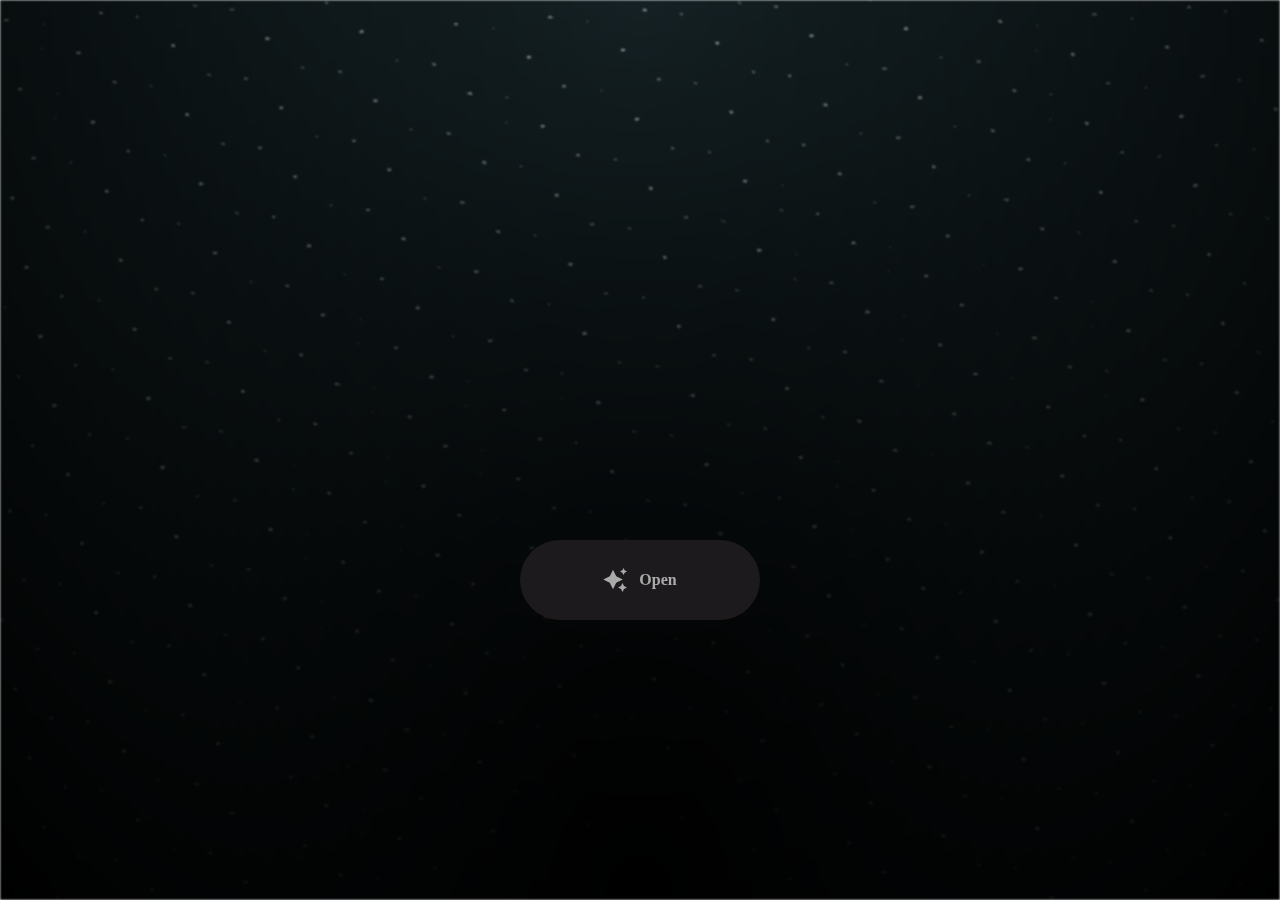
<file: index.html>
<html lang="en">

<head>
  <meta charset="UTF-8">
  <meta name="viewport" content="width=device-width, initial-scale=1.0">
  <link rel="shortcut icon" href="images/gift.png" type="image/x-icon">
  <link rel="stylesheet" href="css/index.css">

  <!-- Document Title -->
  <title>Please Open It</title>
</head>

<body>
  <!-- Background -->
  <div class="night"></div>

  <!-- Title -->
  <h1 class="title"></h1>

  <!-- Button -->
  <div style="position: absolute; top: 60vh; width: 100%; display: flex; justify-content: center;">
    <a href="flower.html" class="btn">
      <svg height="24" width="24" fill="#FFFFFF" viewBox="0 0 24 24" data-name="Layer 1" id="Layer_1" class="sparkle">
        <path
          d="M10,21.236,6.755,14.745.264,11.5,6.755,8.255,10,1.764l3.245,6.491L19.736,11.5l-6.491,3.245ZM18,21l1.5,3L21,21l3-1.5L21,18l-1.5-3L18,18l-3,1.5ZM19.333,4.667,20.5,7l1.167-2.333L24,3.5,21.667,2.333,20.5,0,19.333,2.333,17,3.5Z">
        </path>
      </svg>

      <span class="text">Open</span>
    </a>
  </div>

  <script src="js/index.js"></script>
</body>

</html>
</file>
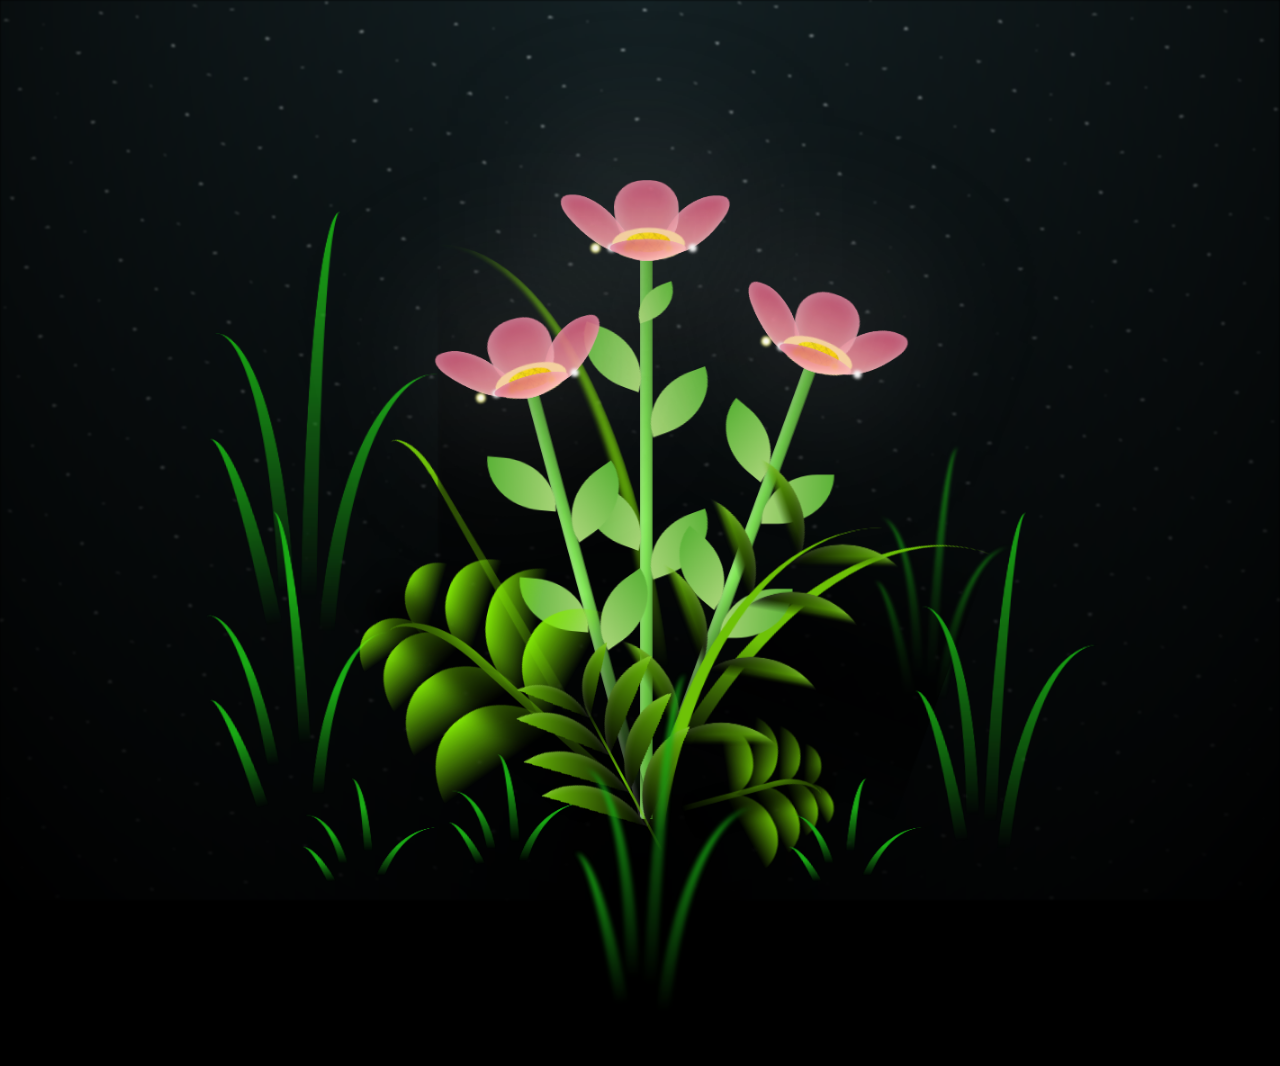
<file: flower.html>
<!DOCTYPE html>
<html lang="en">

<head>
  <meta charset="UTF-8">
  <meta http-equiv="X-UA-Compatible" content="IE=edge">
  <meta name="viewport" content="width=device-width, initial-scale=1.0">
  <link rel="shortcut icon" href="images/gift.png" type="image/x-icon">
  <link rel="stylesheet" href="css/style.css">

  <!-- Document Title -->
  <title>CIEE ULTAH</title>
</head>

<body class="not-loaded">
  <!-- Background -->
  <div class="night"></div>

  <!-- Flower -->
  <div class="flowers">
    <div class="flower flower--1" style="background-color: #5CB338;">
      <div class="flower__leafs flower__leafs--1">
        <div class="flower__leaf flower__leaf--1" ></div>
        <div class="flower__leaf flower__leaf--2"></div>
        <div class="flower__leaf flower__leaf--3"></div>
        <div class="flower__leaf flower__leaf--4"></div>
        <div class="flower__white-circle"></div>

        <div class="flower__light flower__light--1"></div>
        <div class="flower__light flower__light--2"></div>
        <div class="flower__light flower__light--3"></div>
        <div class="flower__light flower__light--4"></div>
        <div class="flower__light flower__light--5"></div>
        <div class="flower__light flower__light--6"></div>
        <div class="flower__light flower__light--7"></div>
        <div class="flower__light flower__light--8"></div>

      </div>
      <div class="flower__line">
        <div class="flower__line__leaf flower__line__leaf--1"></div>
        <div class="flower__line__leaf flower__line__leaf--2"></div>
        <div class="flower__line__leaf flower__line__leaf--3"></div>
        <div class="flower__line__leaf flower__line__leaf--4"></div>
        <div class="flower__line__leaf flower__line__leaf--5"></div>
      </div>
    </div>

    <div class="flower flower--2">
      <div class="flower__leafs flower__leafs--2">
        <div class="flower__leaf flower__leaf--1"></div>
        <div class="flower__leaf flower__leaf--2"></div>
        <div class="flower__leaf flower__leaf--3"></div>
        <div class="flower__leaf flower__leaf--4"></div>
        <div class="flower__white-circle"></div>

        <div class="flower__light flower__light--1"></div>
        <div class="flower__light flower__light--2"></div>
        <div class="flower__light flower__light--3"></div>
        <div class="flower__light flower__light--4"></div>
        <div class="flower__light flower__light--5"></div>
        <div class="flower__light flower__light--6"></div>
        <div class="flower__light flower__light--7"></div>
        <div class="flower__light flower__light--8"></div>

      </div>
      <div class="flower__line">
        <div class="flower__line__leaf flower__line__leaf--1"></div>
        <div class="flower__line__leaf flower__line__leaf--2"></div>
        <div class="flower__line__leaf flower__line__leaf--3"></div>
        <div class="flower__line__leaf flower__line__leaf--4"></div>
      </div>
    </div>

    <div class="flower flower--3">
      <div class="flower__leafs flower__leafs--3">
        <div class="flower__leaf flower__leaf--1"></div>
        <div class="flower__leaf flower__leaf--2"></div>
        <div class="flower__leaf flower__leaf--3"></div>
        <div class="flower__leaf flower__leaf--4"></div>
        <div class="flower__white-circle"></div>

        <div class="flower__light flower__light--1"></div>
        <div class="flower__light flower__light--2"></div>
        <div class="flower__light flower__light--3"></div>
        <div class="flower__light flower__light--4"></div>
        <div class="flower__light flower__light--5"></div>
        <div class="flower__light flower__light--6"></div>
        <div class="flower__light flower__light--7"></div>
        <div class="flower__light flower__light--8"></div>

      </div>
      <div class="flower__line">
        <div class="flower__line__leaf flower__line__leaf--1"></div>
        <div class="flower__line__leaf flower__line__leaf--2"></div>
        <div class="flower__line__leaf flower__line__leaf--3"></div>
        <div class="flower__line__leaf flower__line__leaf--4"></div>
      </div>
    </div>

    <div class="grow-ans" style="--d:1.2s">
      <div class="flower__g-long">
        <div class="flower__g-long__top"></div>
        <div class="flower__g-long__bottom"></div>
      </div>
    </div>

    <div class="growing-grass">
      <div class="flower__grass flower__grass--1">
        <div class="flower__grass--top"></div>
        <div class="flower__grass--bottom"></div>
        <div class="flower__grass__leaf flower__grass__leaf--1"></div>
        <div class="flower__grass__leaf flower__grass__leaf--2"></div>
        <div class="flower__grass__leaf flower__grass__leaf--3"></div>
        <div class="flower__grass__leaf flower__grass__leaf--4"></div>
        <div class="flower__grass__leaf flower__grass__leaf--5"></div>
        <div class="flower__grass__leaf flower__grass__leaf--6"></div>
        <div class="flower__grass__leaf flower__grass__leaf--7"></div>
        <div class="flower__grass__leaf flower__grass__leaf--8"></div>
        <div class="flower__grass__overlay"></div>
      </div>
    </div>

    <div class="growing-grass">
      <div class="flower__grass flower__grass--2">
        <div class="flower__grass--top"></div>
        <div class="flower__grass--bottom"></div>
        <div class="flower__grass__leaf flower__grass__leaf--1"></div>
        <div class="flower__grass__leaf flower__grass__leaf--2"></div>
        <div class="flower__grass__leaf flower__grass__leaf--3"></div>
        <div class="flower__grass__leaf flower__grass__leaf--4"></div>
        <div class="flower__grass__leaf flower__grass__leaf--5"></div>
        <div class="flower__grass__leaf flower__grass__leaf--6"></div>
        <div class="flower__grass__leaf flower__grass__leaf--7"></div>
        <div class="flower__grass__leaf flower__grass__leaf--8"></div>
        <div class="flower__grass__overlay"></div>
      </div>
    </div>

    <div class="grow-ans" style="--d:2.4s">
      <div class="flower__g-right flower__g-right--1">
        <div class="leaf"></div>
      </div>
    </div>

    <div class="grow-ans" style="--d:2.8s">
      <div class="flower__g-right flower__g-right--2">
        <div class="leaf"></div>
      </div>
    </div>

    <div class="grow-ans" style="--d:2.8s">
      <div class="flower__g-front">
        <div class="flower__g-front__leaf-wrapper flower__g-front__leaf-wrapper--1">
          <div class="flower__g-front__leaf"></div>
        </div>
        <div class="flower__g-front__leaf-wrapper flower__g-front__leaf-wrapper--2">
          <div class="flower__g-front__leaf"></div>
        </div>
        <div class="flower__g-front__leaf-wrapper flower__g-front__leaf-wrapper--3">
          <div class="flower__g-front__leaf"></div>
        </div>
        <div class="flower__g-front__leaf-wrapper flower__g-front__leaf-wrapper--4">
          <div class="flower__g-front__leaf"></div>
        </div>
        <div class="flower__g-front__leaf-wrapper flower__g-front__leaf-wrapper--5">
          <div class="flower__g-front__leaf"></div>
        </div>
        <div class="flower__g-front__leaf-wrapper flower__g-front__leaf-wrapper--6">
          <div class="flower__g-front__leaf"></div>
        </div>
        <div class="flower__g-front__leaf-wrapper flower__g-front__leaf-wrapper--7">
          <div class="flower__g-front__leaf"></div>
        </div>
        <div class="flower__g-front__leaf-wrapper flower__g-front__leaf-wrapper--8">
          <div class="flower__g-front__leaf"></div>
        </div>
        <div class="flower__g-front__line"></div>
      </div>
    </div>

    <div class="grow-ans" style="--d:3.2s">
      <div class="flower__g-fr">
        <div class="leaf"></div>
        <div class="flower__g-fr__leaf flower__g-fr__leaf--1"></div>
        <div class="flower__g-fr__leaf flower__g-fr__leaf--2"></div>
        <div class="flower__g-fr__leaf flower__g-fr__leaf--3"></div>
        <div class="flower__g-fr__leaf flower__g-fr__leaf--4"></div>
        <div class="flower__g-fr__leaf flower__g-fr__leaf--5"></div>
        <div class="flower__g-fr__leaf flower__g-fr__leaf--6"></div>
        <div class="flower__g-fr__leaf flower__g-fr__leaf--7"></div>
        <div class="flower__g-fr__leaf flower__g-fr__leaf--8"></div>
      </div>
    </div>

    <div class="long-g long-g--0">
      <div class="grow-ans" style="--d:3s">
        <div class="leaf leaf--0"></div>
      </div>
      <div class="grow-ans" style="--d:2.2s">
        <div class="leaf leaf--1"></div>
      </div>
      <div class="grow-ans" style="--d:3.4s">
        <div class="leaf leaf--2"></div>
      </div>
      <div class="grow-ans" style="--d:3.6s">
        <div class="leaf leaf--3"></div>
      </div>
    </div>

    <div class="long-g long-g--1">
      <div class="grow-ans" style="--d:3.6s">
        <div class="leaf leaf--0"></div>
      </div>
      <div class="grow-ans" style="--d:3.8s">
        <div class="leaf leaf--1"></div>
      </div>
      <div class="grow-ans" style="--d:4s">
        <div class="leaf leaf--2"></div>
      </div>
      <div class="grow-ans" style="--d:4.2s">
        <div class="leaf leaf--3"></div>
      </div>
    </div>

    <div class="long-g long-g--2">
      <div class="grow-ans" style="--d:4s">
        <div class="leaf leaf--0"></div>
      </div>
      <div class="grow-ans" style="--d:4.2s">
        <div class="leaf leaf--1"></div>
      </div>
      <div class="grow-ans" style="--d:4.4s">
        <div class="leaf leaf--2"></div>
      </div>
      <div class="grow-ans" style="--d:4.6s">
        <div class="leaf leaf--3"></div>
      </div>
    </div>

    <div class="long-g long-g--3">
      <div class="grow-ans" style="--d:4s">
        <div class="leaf leaf--0"></div>
      </div>
      <div class="grow-ans" style="--d:4.2s">
        <div class="leaf leaf--1"></div>
      </div>
      <div class="grow-ans" style="--d:3s">
        <div class="leaf leaf--2"></div>
      </div>
      <div class="grow-ans" style="--d:3.6s">
        <div class="leaf leaf--3"></div>
      </div>
    </div>

    <div class="long-g long-g--4">
      <div class="grow-ans" style="--d:4s">
        <div class="leaf leaf--0"></div>
      </div>
      <div class="grow-ans" style="--d:4.2s">
        <div class="leaf leaf--1"></div>
      </div>
      <div class="grow-ans" style="--d:3s">
        <div class="leaf leaf--2"></div>
      </div>
      <div class="grow-ans" style="--d:3.6s">
        <div class="leaf leaf--3"></div>
      </div>
    </div>

    <div class="long-g long-g--5">
      <div class="grow-ans" style="--d:4s">
        <div class="leaf leaf--0"></div>
      </div>
      <div class="grow-ans" style="--d:4.2s">
        <div class="leaf leaf--1"></div>
      </div>
      <div class="grow-ans" style="--d:3s">
        <div class="leaf leaf--2"></div>
      </div>
      <div class="grow-ans" style="--d:3.6s">
        <div class="leaf leaf--3"></div>
      </div>
    </div>

    <div class="long-g long-g--6">
      <div class="grow-ans" style="--d:4.2s">
        <div class="leaf leaf--0"></div>
      </div>
      <div class="grow-ans" style="--d:4.4s">
        <div class="leaf leaf--1"></div>
      </div>
      <div class="grow-ans" style="--d:4.6s">
        <div class="leaf leaf--2"></div>
      </div>
      <div class="grow-ans" style="--d:4.8s">
        <div class="leaf leaf--3"></div>
      </div>
    </div>

    <div class="long-g long-g--7">
      <div class="grow-ans" style="--d:3s">
        <div class="leaf leaf--0"></div>
      </div>
      <div class="grow-ans" style="--d:3.2s">
        <div class="leaf leaf--1"></div>
      </div>
      <div class="grow-ans" style="--d:3.5s">
        <div class="leaf leaf--2"></div>
      </div>
      <div class="grow-ans" style="--d:3.6s">
        <div class="leaf leaf--3"></div>
      </div>
    </div>
  </div>

  <!-- Title -->
  <h1 class="title"><span id="title"></span></h1>
</body>

</html>

<!-- Import Javascript -->
<script src="js/main.js"></script>
</file>
<file: css/index.css>
*,
*::after,
*::before {
  padding: 0;
  margin: 0;
  box-sizing: border-box;
}

:root {
  --dark-color: #000;
}

.night {
  position: fixed;
  left: 50%;
  top: 0;
  transform: translateX(-50%);
  width: 100%;
  height: 100%;
  filter: blur(0.1vmin);
  background-image: radial-gradient(ellipse at top, transparent 0%, var(--dark-color)), radial-gradient(ellipse at bottom, var(--dark-color), rgba(145, 233, 255, 0.2)), repeating-linear-gradient(220deg, rgb(0, 0, 0) 0px, rgb(0, 0, 0) 19px, transparent 19px, transparent 22px), repeating-linear-gradient(189deg, rgb(0, 0, 0) 0px, rgb(0, 0, 0) 19px, transparent 19px, transparent 22px), repeating-linear-gradient(148deg, rgb(0, 0, 0) 0px, rgb(0, 0, 0) 19px, transparent 19px, transparent 22px), linear-gradient(90deg, rgb(255, 255, 250), rgb(240, 240, 240));
}

.title {
  position: absolute;
  top: 0;
  left: 0;
  color: white;
  font-family: 'Courier New', Courier, monospace;

  display: flex;
  flex-wrap: wrap;
  justify-content: center;
  align-content: center;
  align-items: center;

  width: 100%;
  height: 100vh;
  text-shadow: 0 0 20px white;
  letter-spacing: 0px;
}

@media (min-width: 500px) {
  .title {
    letter-spacing: 20px;
  }
}

@keyframes typing {
  from {
    opacity: 0;
  }

  to {
    opacity: 1;
  }
}

/* Terapkan animasi dengan delay */
.title span {
  opacity: 0;
  animation: typing 1s ease forwards;
  animation-delay: var(--delay);
}

a {
  text-decoration: none;
}

.btn {
  border: none;
  width: 15em;
  height: 5em;
  border-radius: 3em;
  display: flex;
  justify-content: center;
  align-items: center;
  gap: 12px;
  background: #1C1A1C;
  cursor: pointer;
  transition: all 450ms ease-in-out;
}

.sparkle {
  fill: #AAAAAA;
  transition: all 800ms ease;
}

.text {
  font-weight: 600;
  color: #AAAAAA;
  font-size: medium;
}

.btn:hover {
  background: linear-gradient(0deg, #A47CF3, #683FEA);
  box-shadow: inset 0px 1px 0px 0px rgba(255, 255, 255, 0.4),
    inset 0px -4px 0px 0px rgba(0, 0, 0, 0.2),
    0px 0px 0px 4px rgba(255, 255, 255, 0.2),
    0px 0px 180px 0px #9917FF;
  transform: translateY(-2px);
}

.btn:hover .text {
  color: white;
}

.btn:hover .sparkle {
  fill: white;
  transform: scale(1.2);
}
</file>
<file: css/style.css>
*,
*::after,
*::before {
  padding: 0;
  margin: 0;
  box-sizing: border-box;
}

:root {
  --dark-color: #000;
}

.title {
  position: absolute;
  width: 100%;
  text-align: center;
  margin-top: 25px;
  top: 0;
  left: 0;
  color: white;
  font-family: 'Courier New', Courier, monospace;
  font-size: 50px;
  text-shadow: 0px 0px 20px white;
}

body {
  display: flex;
  align-items: flex-end;
  justify-content: center;
  min-height: 100vh;
  background-color: var(--dark-color);
  overflow: hidden;
  perspective: 1000px;
}

.night {
  position: fixed;
  left: 50%;
  top: 0;
  transform: translateX(-50%);
  width: 100%;
  height: 100%;
  filter: blur(0.1vmin);
  background-image: radial-gradient(ellipse at top, transparent 0%, var(--dark-color)), radial-gradient(ellipse at bottom, var(--dark-color), rgba(145, 233, 255, 0.2)), repeating-linear-gradient(220deg, rgb(0, 0, 0) 0px, rgb(0, 0, 0) 19px, transparent 19px, transparent 22px), repeating-linear-gradient(189deg, rgb(0, 0, 0) 0px, rgb(0, 0, 0) 19px, transparent 19px, transparent 22px), repeating-linear-gradient(148deg, rgb(0, 0, 0) 0px, rgb(0, 0, 0) 19px, transparent 19px, transparent 22px), linear-gradient(90deg, rgb(255, 255, 250), rgb(240, 240, 240));
}

.flowers {
  position: relative;
  transform: scale(0.9);
}

.flower {
  position: absolute;
  bottom: 10vmin;
  transform-origin: bottom center;
  z-index: 10;
  --fl-speed: 0.8s;
}

.flower--1 {
  animation: moving-flower-1 4s linear infinite;
}

.flower--1 .flower__line {
  height: 70vmin;
  animation-delay: 0.3s;
}

.flower--1 .flower__line__leaf--1 {
  animation: blooming-leaf-right var(--fl-speed) 1.6s backwards;
}

.flower--1 .flower__line__leaf--2 {
  animation: blooming-leaf-right var(--fl-speed) 1.4s backwards;
}

.flower--1 .flower__line__leaf--3 {
  animation: blooming-leaf-left var(--fl-speed) 1.2s backwards;
}

.flower--1 .flower__line__leaf--4 {
  animation: blooming-leaf-left var(--fl-speed) 1s backwards;
}

.flower--1 .flower__line__leaf--5 {
  animation: blooming-leaf-right var(--fl-speed) 1.8s backwards;
}

.flower--1 .flower__line__leaf--6 {
  animation: blooming-leaf-left var(--fl-speed) 2s backwards;
}

.flower--2 {
  left: 50%;
  transform: rotate(20deg);
  animation: moving-flower-2 4s linear infinite;
}

.flower--2 .flower__line {
  height: 60vmin;
  animation-delay: 0.6s;
}

.flower--2 .flower__line__leaf--1 {
  animation: blooming-leaf-right var(--fl-speed) 1.9s backwards;
}

.flower--2 .flower__line__leaf--2 {
  animation: blooming-leaf-right var(--fl-speed) 1.7s backwards;
}

.flower--2 .flower__line__leaf--3 {
  animation: blooming-leaf-left var(--fl-speed) 1.5s backwards;
}

.flower--2 .flower__line__leaf--4 {
  animation: blooming-leaf-left var(--fl-speed) 1.3s backwards;
}

.flower--3 {
  left: 50%;
  transform: rotate(-15deg);
  animation: moving-flower-3 4s linear infinite;
}

.flower--3 .flower__line {
  animation-delay: 0.9s;
}

.flower--3 .flower__line__leaf--1 {
  animation: blooming-leaf-right var(--fl-speed) 2.5s backwards;
}

.flower--3 .flower__line__leaf--2 {
  animation: blooming-leaf-right var(--fl-speed) 2.3s backwards;
}

.flower--3 .flower__line__leaf--3 {
  animation: blooming-leaf-left var(--fl-speed) 2.1s backwards;
}

.flower--3 .flower__line__leaf--4 {
  animation: blooming-leaf-left var(--fl-speed) 1.9s backwards;
}

.flower__leafs {
  position: relative;
  animation: blooming-flower 2s backwards;
}

.flower__leafs--1 {
  animation-delay: 1.1s;
}

.flower__leafs--2 {
  animation-delay: 1.4s;
}

.flower__leafs--3 {
  animation-delay: 1.7s;
}

.flower__leafs::after {
  content: "";
  position: absolute;
  left: 0;
  top: 0;
  transform: translate(-50%, -100%);
  width: 8vmin;
  height: 8vmin;
  background-color: #9f9f9f;
  filter: blur(10vmin);
}

.flower__leaf {
  position: absolute;
  bottom: 0;
  left: 50%;
  width: 8vmin;
  height: 11vmin;
  border-radius: 51% 49% 47% 53%/44% 45% 55% 69%;
  background-color: #a7ffee;
  background-image: linear-gradient(to top, #FFABAB, #D14D72);
  transform-origin: bottom center;
  opacity: 0.9;
  box-shadow: inset 0 0 2vmin rgba(255, 255, 255, 0.5);
}

.flower__leaf--1 {
  transform: translate(-10%, 1%) rotateY(40deg) rotateX(-50deg);
}

.flower__leaf--2 {
  transform: translate(-50%, -4%) rotateX(40deg);
}

.flower__leaf--3 {
  transform: translate(-90%, 0%) rotateY(45deg) rotateX(50deg);
}

.flower__leaf--4 {
  width: 8vmin;
  height: 8vmin;
  transform-origin: bottom left;
  border-radius: 4vmin 10vmin 4vmin 4vmin;
  transform: translate(0%, 18%) rotateX(70deg) rotate(-43deg);
  background-image: #d14d72;
  z-index: 1;
  opacity: 0.8;
  -webkit-transform: translate(0%, 18%) rotateX(70deg) rotate(-43deg);
  -moz-transform: translate(0%, 18%) rotateX(70deg) rotate(-43deg);
  -ms-transform: translate(0%, 18%) rotateX(70deg) rotate(-43deg);
  -o-transform: translate(0%, 18%) rotateX(70deg) rotate(-43deg);
}

.flower__white-circle {
  position: absolute;
  left: -3.5vmin;
  top: -3vmin;
  width: 9vmin;
  height: 4vmin;
  border-radius: 50%;
  background-color: #fdd6a0;
}

.flower__white-circle::after {
  content: "";
  position: absolute;
  left: 50%;
  top: 45%;
  transform: translate(-50%, -50%);
  width: 60%;
  height: 60%;
  border-radius: inherit;
  background-image: repeating-linear-gradient(135deg, rgba(0, 0, 0, 0.03) 0px, rgba(0, 0, 0, 0.03) 1px, transparent 1px, transparent 12px), repeating-linear-gradient(45deg, rgba(0, 0, 0, 0.03) 0px, rgba(0, 0, 0, 0.03) 1px, transparent 1px, transparent 12px), repeating-linear-gradient(67.5deg, rgba(0, 0, 0, 0.03) 0px, rgba(0, 0, 0, 0.03) 1px, transparent 1px, transparent 12px), repeating-linear-gradient(135deg, rgba(0, 0, 0, 0.03) 0px, rgba(0, 0, 0, 0.03) 1px, transparent 1px, transparent 12px), repeating-linear-gradient(45deg, rgba(0, 0, 0, 0.03) 0px, rgba(0, 0, 0, 0.03) 1px, transparent 1px, transparent 12px), repeating-linear-gradient(112.5deg, rgba(0, 0, 0, 0.03) 0px, rgba(0, 0, 0, 0.03) 1px, transparent 1px, transparent 12px), repeating-linear-gradient(112.5deg, rgba(0, 0, 0, 0.03) 0px, rgba(0, 0, 0, 0.03) 1px, transparent 1px, transparent 12px), repeating-linear-gradient(45deg, rgba(0, 0, 0, 0.03) 0px, rgba(0, 0, 0, 0.03) 1px, transparent 1px, transparent 12px), repeating-linear-gradient(22.5deg, rgba(0, 0, 0, 0.03) 0px, rgba(0, 0, 0, 0.03) 1px, transparent 1px, transparent 12px), repeating-linear-gradient(45deg, rgba(0, 0, 0, 0.03) 0px, rgba(0, 0, 0, 0.03) 1px, transparent 1px, transparent 12px), repeating-linear-gradient(22.5deg, rgba(0, 0, 0, 0.03) 0px, rgba(0, 0, 0, 0.03) 1px, transparent 1px, transparent 12px), repeating-linear-gradient(135deg, rgba(0, 0, 0, 0.03) 0px, rgba(0, 0, 0, 0.03) 1px, transparent 1px, transparent 12px), repeating-linear-gradient(157.5deg, rgba(0, 0, 0, 0.03) 0px, rgba(0, 0, 0, 0.03) 1px, transparent 1px, transparent 12px), repeating-linear-gradient(67.5deg, rgba(0, 0, 0, 0.03) 0px, rgba(0, 0, 0, 0.03) 1px, transparent 1px, transparent 12px), repeating-linear-gradient(67.5deg, rgba(0, 0, 0, 0.03) 0px, rgba(0, 0, 0, 0.03) 1px, transparent 1px, transparent 12px), linear-gradient(90deg, rgb(255, 235, 18), rgb(255, 206, 0));
}

.flower__line {
  height: 55vmin;
  width: 1.5vmin;
  background-image: linear-gradient(to left, rgba(0, 0, 0, 0.2), transparent, rgba(255, 255, 255, 0.2)), linear-gradient(to top, transparent 5%, #84e959, #5CB338);
  box-shadow: inset 0 0 2px rgba(0, 0, 0, 0.5);
  animation: grow-flower-tree 4s backwards;
}

.flower__line__leaf {
  --w: 7vmin;
  --h: calc(var(--w) + 2vmin);
  position: absolute;
  top: 20%;
  left: 90%;
  width: var(--w);
  height: var(--h);
  border-top-right-radius: var(--h);
  border-bottom-left-radius: var(--h);
  background-image: linear-gradient(to top, #A7D477, #5CB338);
}

.flower__line__leaf--1 {
  transform: rotate(70deg) rotateY(30deg);
}

.flower__line__leaf--2 {
  top: 45%;
  transform: rotate(70deg) rotateY(30deg);
}

.flower__line__leaf--3,
.flower__line__leaf--4,
.flower__line__leaf--6 {
  border-top-right-radius: 0;
  border-bottom-left-radius: 0;
  border-top-left-radius: var(--h);
  border-bottom-right-radius: var(--h);
  left: -460%;
  top: 12%;
  transform: rotate(-70deg) rotateY(30deg);
}

.flower__line__leaf--4 {
  top: 40%;
}

.flower__line__leaf--5 {
  top: 0;
  transform-origin: left;
  transform: rotate(70deg) rotateY(30deg) scale(0.6);
}

.flower__line__leaf--6 {
  top: -2%;
  left: -450%;
  transform-origin: right;
  transform: rotate(-70deg) rotateY(30deg) scale(0.6);
}

.flower__light {
  position: absolute;
  bottom: 0vmin;
  width: 1vmin;
  height: 1vmin;
  background-color: rgb(255, 251, 0);
  border-radius: 50%;
  filter: blur(0.2vmin);
  animation: light-ans 4s linear infinite backwards;
}

.flower__light:nth-child(odd) {
  background-color: #fff;
}

.flower__light--1 {
  left: -2vmin;
  animation-delay: 1s;
}

.flower__light--2 {
  left: 3vmin;
  animation-delay: 0.5s;
}

.flower__light--3 {
  left: -6vmin;
  animation-delay: 0.3s;
}

.flower__light--4 {
  left: 6vmin;
  animation-delay: 0.9s;
}

.flower__light--5 {
  left: -1vmin;
  animation-delay: 1.5s;
}

.flower__light--6 {
  left: -4vmin;
  animation-delay: 3s;
}

.flower__light--7 {
  left: 3vmin;
  animation-delay: 2s;
}

.flower__light--8 {
  left: -6vmin;
  animation-delay: 3.5s;
}

.flower__grass {
  --c: #82e806;
  --line-w: 1.5vmin;
  position: absolute;
  bottom: 12vmin;
  left: -7vmin;
  display: flex;
  flex-direction: column;
  align-items: flex-end;
  z-index: 20;
  transform-origin: bottom center;
  transform: rotate(-48deg) rotateY(40deg);
}

.flower__grass--1 {
  animation: moving-grass 2s linear infinite;
}

.flower__grass--2 {
  left: 2vmin;
  bottom: 10vmin;
  transform: scale(0.5) rotate(75deg) rotateX(10deg) rotateY(-200deg);
  opacity: 0.8;
  z-index: 0;
  animation: moving-grass--2 1.5s linear infinite;
}

.flower__grass--top {
  width: 7vmin;
  height: 10vmin;
  border-top-right-radius: 100%;
  border-right: var(--line-w) solid var(--c);
  transform-origin: bottom center;
  transform: rotate(-2deg);
}

.flower__grass--bottom {
  margin-top: -2px;
  width: var(--line-w);
  height: 25vmin;
  background-image: linear-gradient(to top, transparent, var(--c));
}

.flower__grass__leaf {
  --size: 10vmin;
  position: absolute;
  width: calc(var(--size) * 2.1);
  height: var(--size);
  border-top-left-radius: var(--size);
  border-top-right-radius: var(--size);
  background-image: linear-gradient(to top, transparent, transparent 30%, var(--c));
  z-index: 100;
}

.flower__grass__leaf--1 {
  top: -6%;
  left: 30%;
  --size: 6vmin;
  transform: rotate(-20deg);
  animation: growing-grass-ans--1 2s 2.6s backwards;
}

@keyframes growing-grass-ans--1 {
  0% {
    transform-origin: bottom left;
    transform: rotate(-20deg) scale(0);
  }
}

.flower__grass__leaf--2 {
  top: -5%;
  left: -110%;
  --size: 6vmin;
  transform: rotate(10deg);
  animation: growing-grass-ans--2 2s 2.4s linear backwards;
}

@keyframes growing-grass-ans--2 {
  0% {
    transform-origin: bottom right;
    transform: rotate(10deg) scale(0);
  }
}

.flower__grass__leaf--3 {
  top: 5%;
  left: 60%;
  --size: 8vmin;
  transform: rotate(-18deg) rotateX(-20deg);
  animation: growing-grass-ans--3 2s 2.2s linear backwards;
}

@keyframes growing-grass-ans--3 {
  0% {
    transform-origin: bottom left;
    transform: rotate(-18deg) rotateX(-20deg) scale(0);
  }
}

.flower__grass__leaf--4 {
  top: 6%;
  left: -135%;
  --size: 8vmin;
  transform: rotate(2deg);
  animation: growing-grass-ans--4 2s 2s linear backwards;
}

@keyframes growing-grass-ans--4 {
  0% {
    transform-origin: bottom right;
    transform: rotate(2deg) scale(0);
  }
}

.flower__grass__leaf--5 {
  top: 20%;
  left: 60%;
  --size: 10vmin;
  transform: rotate(-24deg) rotateX(-20deg);
  animation: growing-grass-ans--5 2s 1.8s linear backwards;
}

@keyframes growing-grass-ans--5 {
  0% {
    transform-origin: bottom left;
    transform: rotate(-24deg) rotateX(-20deg) scale(0);
  }
}

.flower__grass__leaf--6 {
  top: 22%;
  left: -180%;
  --size: 10vmin;
  transform: rotate(10deg);
  animation: growing-grass-ans--6 2s 1.6s linear backwards;
}

@keyframes growing-grass-ans--6 {
  0% {
    transform-origin: bottom right;
    transform: rotate(10deg) scale(0);
  }
}

.flower__grass__leaf--7 {
  top: 39%;
  left: 70%;
  --size: 10vmin;
  transform: rotate(-10deg);
  animation: growing-grass-ans--7 2s 1.4s linear backwards;
}

@keyframes growing-grass-ans--7 {
  0% {
    transform-origin: bottom left;
    transform: rotate(-10deg) scale(0);
  }
}

.flower__grass__leaf--8 {
  top: 40%;
  left: -215%;
  --size: 11vmin;
  transform: rotate(10deg);
  animation: growing-grass-ans--8 2s 1.2s linear backwards;
}

@keyframes growing-grass-ans--8 {
  0% {
    transform-origin: bottom right;
    transform: rotate(10deg) scale(0);
  }
}

.flower__grass__overlay {
  position: absolute;
  top: -10%;
  right: 0%;
  width: 100%;
  height: 100%;
  background-color: rgba(0, 0, 0, 0.6);
  filter: blur(1.5vmin);
  z-index: 100;
}

.flower__g-long {
  --w: 2vmin;
  --h: 6vmin;
  --c: #6EC207;
  position: absolute;
  bottom: 10vmin;
  left: -3vmin;
  transform-origin: bottom center;
  transform: rotate(-30deg) rotateY(-20deg);
  display: flex;
  flex-direction: column;
  align-items: flex-end;
  animation: flower-g-long-ans 3s linear infinite;
}

@keyframes flower-g-long-ans {

  0%,
  100% {
    transform: rotate(-30deg) rotateY(-20deg);
  }

  50% {
    transform: rotate(-32deg) rotateY(-20deg);
  }
}

.flower__g-long__top {
  top: calc(var(--h) * -1);
  width: calc(var(--w) + 1vmin);
  height: var(--h);
  border-top-right-radius: 100%;
  border-right: 0.7vmin solid var(--c);
  transform: translate(-0.7vmin, 1vmin);
}

.flower__g-long__bottom {
  width: var(--w);
  height: 50vmin;
  transform-origin: bottom center;
  background-image: linear-gradient(to top, transparent 30%, var(--c));
  box-shadow: inset 0 0 2px rgba(0, 0, 0, 0.5);
  -webkit-clip-path: polygon(35% 0, 65% 1%, 100% 100%, 0% 100%);
  clip-path: polygon(35% 0, 65% 1%, 100% 100%, 0% 100%);
}

.flower__g-right {
  position: absolute;
  bottom: 6vmin;
  left: -2vmin;
  transform-origin: bottom left;
  transform: rotate(20deg);
}

.flower__g-right .leaf {
  width: 30vmin;
  height: 50vmin;
  border-top-left-radius: 100%;
  border-left: 2vmin solid #6EC207;
  background-image: linear-gradient(to bottom, transparent, var(--dark-color) 60%);
  -webkit-mask-image: linear-gradient(to top, transparent 30%, #fff 60%);
}

.flower__g-right--1 {
  animation: flower-g-right-ans 2.5s linear infinite;
}

.flower__g-right--2 {
  left: 5vmin;
  transform: rotateY(-180deg);
  animation: flower-g-right-ans--2 3s linear infinite;
}

.flower__g-right--2 .leaf {
  height: 75vmin;
  filter: blur(0.3vmin);
  opacity: 0.8;
}

@keyframes flower-g-right-ans {

  0%,
  100% {
    transform: rotate(20deg);
  }

  50% {
    transform: rotate(24deg) rotateX(-20deg);
  }
}

@keyframes flower-g-right-ans--2 {

  0%,
  100% {
    transform: rotateY(-180deg) rotate(0deg) rotateX(-20deg);
  }

  50% {
    transform: rotateY(-180deg) rotate(6deg) rotateX(-20deg);
  }
}

.flower__g-front {
  position: absolute;
  bottom: 6vmin;
  left: 2.5vmin;
  z-index: 100;
  transform-origin: bottom center;
  transform: rotate(-28deg) rotateY(30deg) scale(1.04);
  animation: flower__g-front-ans 2s linear infinite;
}

@keyframes flower__g-front-ans {

  0%,
  100% {
    transform: rotate(-28deg) rotateY(30deg) scale(1.04);
  }

  50% {
    transform: rotate(-35deg) rotateY(40deg) scale(1.04);
  }
}

.flower__g-front__line {
  width: 0.3vmin;
  height: 20vmin;
  background-image: linear-gradient(to top, transparent, #6EC207, transparent 100%);
  position: relative;
}

.flower__g-front__leaf-wrapper {
  position: absolute;
  top: 0;
  left: 0;
  transform-origin: bottom left;
  transform: rotate(10deg);
}

.flower__g-front__leaf-wrapper:nth-child(even) {
  left: 0vmin;
  transform: rotateY(-180deg) rotate(5deg);
  animation: flower__g-front__leaf-left-ans 1s ease-in backwards;
}

.flower__g-front__leaf-wrapper:nth-child(odd) {
  animation: flower__g-front__leaf-ans 1s ease-in backwards;
}

.flower__g-front__leaf-wrapper--1 {
  top: -8vmin;
  transform: scale(0.7);
  animation: flower__g-front__leaf-ans 1s 5.5s ease-in backwards !important;
}

.flower__g-front__leaf-wrapper--2 {
  top: -8vmin;
  transform: rotateY(-180deg) scale(0.7) !important;
  animation: flower__g-front__leaf-left-ans-2 1s 4.6s ease-in backwards !important;
}

.flower__g-front__leaf-wrapper--3 {
  top: -3vmin;
  animation: flower__g-front__leaf-ans 1s 4.6s ease-in backwards;
}

.flower__g-front__leaf-wrapper--4 {
  top: -3vmin;
  transform: rotateY(-180deg) scale(0.9) !important;
  animation: flower__g-front__leaf-left-ans-2 1s 4.6s ease-in backwards !important;
}

@keyframes flower__g-front__leaf-left-ans-2 {
  0% {
    transform: rotateY(-180deg) scale(0);
  }
}

.flower__g-front__leaf-wrapper--5,
.flower__g-front__leaf-wrapper--6 {
  top: 2vmin;
}

.flower__g-front__leaf-wrapper--7,
.flower__g-front__leaf-wrapper--8 {
  top: 6.5vmin;
}

.flower__g-front__leaf-wrapper--2 {
  animation-delay: 5.2s !important;
}

.flower__g-front__leaf-wrapper--3 {
  animation-delay: 4.9s !important;
}

.flower__g-front__leaf-wrapper--5 {
  animation-delay: 4.3s !important;
}

.flower__g-front__leaf-wrapper--6 {
  animation-delay: 4.1s !important;
}

.flower__g-front__leaf-wrapper--7 {
  animation-delay: 3.8s !important;
}

.flower__g-front__leaf-wrapper--8 {
  animation-delay: 3.5s !important;
}

@keyframes flower__g-front__leaf-ans {
  0% {
    transform: rotate(10deg) scale(0);
  }
}

@keyframes flower__g-front__leaf-left-ans {
  0% {
    transform: rotateY(-180deg) rotate(5deg) scale(0);
  }
}

.flower__g-front__leaf {
  width: 10vmin;
  height: 10vmin;
  border-radius: 100% 0% 0% 100%/100% 100% 0% 0%;
  box-shadow: inset 0 2px 1vmin hsla(0, 0%, 100%, 0.2);
  background-image: linear-gradient(to bottom left, transparent, var(--dark-color)), linear-gradient(to bottom right, #6EC207 50%, transparent 50%, transparent);
  -webkit-mask-image: linear-gradient(to bottom right, #fff 50%, transparent 50%, transparent);
  mask-image: linear-gradient(to bottom right, #fff 50%, transparent 50%, transparent);
}

.flower__g-fr {
  position: absolute;
  bottom: -4vmin;
  left: vmin;
  transform-origin: bottom left;
  z-index: 10;
  animation: flower__g-fr-ans 2s linear infinite;
}

@keyframes flower__g-fr-ans {

  0%,
  100% {
    transform: rotate(2deg);
  }

  50% {
    transform: rotate(4deg);
    -webkit-transform: rotate(4deg);
    -moz-transform: rotate(4deg);
    -ms-transform: rotate(4deg);
    -o-transform: rotate(4deg);
  }
}

.flower__g-fr .leaf {
  width: 30vmin;
  height: 50vmin;
  border-top-left-radius: 100%;
  border-left: 2vmin solid #6EC207;
  -webkit-mask-image: linear-gradient(to top, transparent 25%, #fff 50%);
  position: relative;
  z-index: 1;
}

.flower__g-fr__leaf {
  position: absolute;
  top: 0;
  left: 0;
  width: 10vmin;
  height: 10vmin;
  border-radius: 100% 0% 0% 100%/100% 100% 0% 0%;
  box-shadow: inset 0 2px 1vmin hsla(0, 0%, 100%, 0.2);
  background-image: linear-gradient(to bottom left, transparent, var(--dark-color) 98%), linear-gradient(to bottom right, #6EC207 45%, transparent 50%, transparent);
  -webkit-mask-image: linear-gradient(135deg, #fff 40%, transparent 50%, transparent);
}

.flower__g-fr__leaf--1 {
  left: 20vmin;
  transform: rotate(45deg);
  animation: flower__g-fr-leaft-ans-1 0.5s 5.2s linear backwards;
}

@keyframes flower__g-fr-leaft-ans-1 {
  0% {
    transform-origin: left;
    transform: rotate(45deg) scale(0);
  }
}

.flower__g-fr__leaf--2 {
  left: 12vmin;
  top: -7vmin;
  transform: rotate(25deg) rotateY(-180deg);
  animation: flower__g-fr-leaft-ans-6 0.5s 5s linear backwards;
}

.flower__g-fr__leaf--3 {
  left: 15vmin;
  top: 6vmin;
  transform: rotate(55deg);
  animation: flower__g-fr-leaft-ans-5 0.5s 4.8s linear backwards;
}

.flower__g-fr__leaf--4 {
  left: 6vmin;
  top: -2vmin;
  transform: rotate(25deg) rotateY(-180deg);
  animation: flower__g-fr-leaft-ans-6 0.5s 4.6s linear backwards;
}

.flower__g-fr__leaf--5 {
  left: 10vmin;
  top: 14vmin;
  transform: rotate(55deg);
  animation: flower__g-fr-leaft-ans-5 0.5s 4.4s linear backwards;
}

@keyframes flower__g-fr-leaft-ans-5 {
  0% {
    transform-origin: left;
    transform: rotate(55deg) scale(0);
  }
}

.flower__g-fr__leaf--6 {
  left: 0vmin;
  top: 6vmin;
  transform: rotate(25deg) rotateY(-180deg);
  animation: flower__g-fr-leaft-ans-6 0.5s 4.2s linear backwards;
}

@keyframes flower__g-fr-leaft-ans-6 {
  0% {
    transform-origin: right;
    transform: rotate(25deg) rotateY(-180deg) scale(0);
  }
}

.flower__g-fr__leaf--7 {
  left: 5vmin;
  top: 22vmin;
  transform: rotate(45deg);
  animation: flower__g-fr-leaft-ans-7 0.5s 4s linear backwards;
}

@keyframes flower__g-fr-leaft-ans-7 {
  0% {
    transform-origin: left;
    transform: rotate(45deg) scale(0);
  }
}

.flower__g-fr__leaf--8 {
  left: -4vmin;
  top: 15vmin;
  transform: rotate(15deg) rotateY(-180deg);
  animation: flower__g-fr-leaft-ans-8 0.5s 3.8s linear backwards;
}

@keyframes flower__g-fr-leaft-ans-8 {
  0% {
    transform-origin: right;
    transform: rotate(15deg) rotateY(-180deg) scale(0);
  }
}

.long-g {
  position: absolute;
  bottom: 25vmin;
  left: -42vmin;
  transform-origin: bottom left;
}

.long-g--1 {
  bottom: 0vmin;
  transform: scale(0.8) rotate(-5deg);
}

.long-g--1 .leaf {
  -webkit-mask-image: linear-gradient(to top, transparent 40%, #fff 80%) !important;
}

.long-g--1 .leaf--1 {
  --w: 5vmin;
  --h: 60vmin;
  left: -2vmin;
  transform: rotate(3deg) rotateY(-180deg);
}

.long-g--2,
.long-g--3 {
  bottom: -3vmin;
  left: -35vmin;
  transform-origin: center;
  transform: scale(0.6) rotateX(60deg);
}

.long-g--2 .leaf,
.long-g--3 .leaf {
  -webkit-mask-image: linear-gradient(to top, transparent 50%, #fff 80%) !important;
}

.long-g--2 .leaf--1,
.long-g--3 .leaf--1 {
  left: -1vmin;
  transform: rotateY(-180deg);
}

.long-g--3 {
  left: -17vmin;
  bottom: 0vmin;
}

.long-g--3 .leaf {
  -webkit-mask-image: linear-gradient(to top, transparent 40%, #fff 80%) !important;
}

.long-g--4 {
  left: 25vmin;
  bottom: -3vmin;
  transform-origin: center;
  transform: scale(0.6) rotateX(60deg);
}

.long-g--4 .leaf {
  -webkit-mask-image: linear-gradient(to top, transparent 50%, #fff 80%) !important;
}

.long-g--5 {
  left: 42vmin;
  bottom: 0vmin;
  transform: scale(0.8) rotate(2deg);
}

.long-g--6 {
  left: 0vmin;
  bottom: -20vmin;
  z-index: 100;
  filter: blur(0.3vmin);
  transform: scale(0.8) rotate(2deg);
}

.long-g--7 {
  left: 35vmin;
  bottom: 20vmin;
  z-index: -1;
  filter: blur(0.3vmin);
  transform: scale(0.6) rotate(2deg);
  opacity: 0.7;
}

.long-g .leaf {
  --w: 15vmin;
  --h: 40vmin;
  --c: #1aaa15;
  position: absolute;
  bottom: 0;
  width: var(--w);
  height: var(--h);
  border-top-left-radius: 100%;
  border-left: 2vmin solid var(--c);
  -webkit-mask-image: linear-gradient(to top, transparent 20%, var(--dark-color));
  transform-origin: bottom center;
}

.long-g .leaf--0 {
  left: 2vmin;
  animation: leaf-ans-1 4s linear infinite;
}

.long-g .leaf--1 {
  --w: 5vmin;
  --h: 60vmin;
  animation: leaf-ans-1 4s linear infinite;
}

.long-g .leaf--2 {
  --w: 10vmin;
  --h: 40vmin;
  left: -0.5vmin;
  bottom: 5vmin;
  transform-origin: bottom left;
  transform: rotateY(-180deg);
  animation: leaf-ans-2 3s linear infinite;
}

.long-g .leaf--3 {
  --w: 5vmin;
  --h: 30vmin;
  left: -1vmin;
  bottom: 3.2vmin;
  transform-origin: bottom left;
  transform: rotate(-10deg) rotateY(-180deg);
  animation: leaf-ans-3 3s linear infinite;
}

@keyframes leaf-ans-1 {

  0%,
  100% {
    transform: rotate(-5deg) scale(1);
  }

  50% {
    transform: rotate(5deg) scale(1.1);
  }
}

@keyframes leaf-ans-2 {

  0%,
  100% {
    transform: rotateY(-180deg) rotate(5deg);
  }

  50% {
    transform: rotateY(-180deg) rotate(0deg) scale(1.1);
  }
}

@keyframes leaf-ans-3 {

  0%,
  100% {
    transform: rotate(-10deg) rotateY(-180deg);
  }

  50% {
    transform: rotate(-20deg) rotateY(-180deg);
  }
}

.grow-ans {
  animation: grow-ans 2s var(--d) backwards;
}

@keyframes grow-ans {
  0% {
    transform: scale(0);
    opacity: 0;
  }
}

@keyframes light-ans {
  0% {
    opacity: 0;
    transform: translateY(0vmin);
  }

  25% {
    opacity: 1;
    transform: translateY(-5vmin) translateX(-2vmin);
  }

  50% {
    opacity: 1;
    transform: translateY(-15vmin) translateX(2vmin);
    filter: blur(0.2vmin);
  }

  75% {
    transform: translateY(-20vmin) translateX(-2vmin);
    filter: blur(0.2vmin);
  }

  100% {
    transform: translateY(-30vmin);
    opacity: 0;
    filter: blur(1vmin);
  }
}

@keyframes moving-flower-1 {

  0%,
  100% {
    transform: rotate(2deg);
  }

  50% {
    transform: rotate(-2deg);
  }
}

@keyframes moving-flower-2 {

  0%,
  100% {
    transform: rotate(18deg);
  }

  50% {
    transform: rotate(14deg);
  }
}

@keyframes moving-flower-3 {

  0%,
  100% {
    transform: rotate(-18deg);
  }

  50% {
    transform: rotate(-20deg) rotateY(-10deg);
  }
}

@keyframes blooming-leaf-right {
  0% {
    transform-origin: left;
    transform: rotate(70deg) rotateY(30deg) scale(0);
  }
}

@keyframes blooming-leaf-left {
  0% {
    transform-origin: right;
    transform: rotate(-70deg) rotateY(30deg) scale(0);
  }
}

@keyframes grow-flower-tree {
  0% {
    height: 0;
    border-radius: 1vmin;
  }
}

@keyframes blooming-flower {
  0% {
    transform: scale(0);
  }
}

@keyframes moving-grass {

  0%,
  100% {
    transform: rotate(-48deg) rotateY(40deg);
  }

  50% {
    transform: rotate(-50deg) rotateY(40deg);
  }
}

@keyframes moving-grass--2 {

  0%,
  100% {
    transform: scale(0.5) rotate(75deg) rotateX(10deg) rotateY(-200deg);
  }

  50% {
    transform: scale(0.5) rotate(79deg) rotateX(10deg) rotateY(-200deg);
  }
}

.growing-grass {
  animation: growing-grass-ans 1s 2s backwards;
}

@keyframes growing-grass-ans {
  0% {
    transform: scale(0);
  }
}

.not-loaded * {
  animation-play-state: paused !important;
}

/*# sourceMappingURL=style.css.map */
</file>
